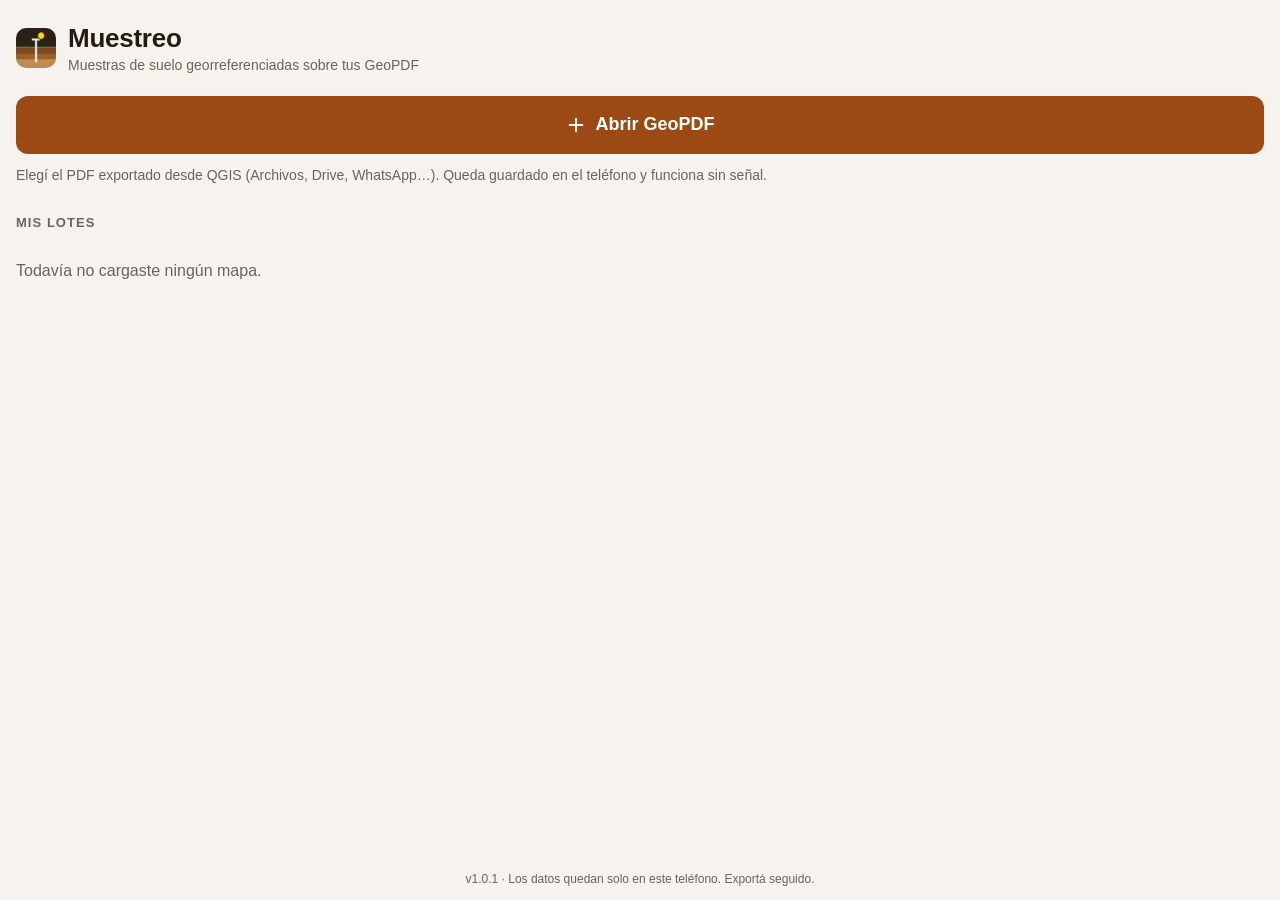
<file: muestreo/index.html>
<!doctype html>
<html lang="es">
<head>
<meta charset="utf-8">
<meta name="viewport" content="width=device-width,initial-scale=1,viewport-fit=cover,user-scalable=no">
<title>Muestreo GeoPDF</title>
<meta name="theme-color" content="#2b2118">
<meta name="apple-mobile-web-app-capable" content="yes">
<meta name="mobile-web-app-capable" content="yes">
<meta name="apple-mobile-web-app-status-bar-style" content="black-translucent">
<meta name="apple-mobile-web-app-title" content="Muestreo">
<link rel="manifest" href="manifest.webmanifest">
<link rel="apple-touch-icon" href="icons/icon-180.png">
<link rel="icon" href="icons/icon-192.png">
<link rel="stylesheet" href="vendor/leaflet.css">
<link rel="stylesheet" href="app.css">
</head>
<body>

<!-- Pantalla: lista de mapas -->
<section id="home" class="screen">
  <header class="home-head">
    <div class="brand">
      <img src="icons/icon-192.png" alt="" width="40" height="40">
      <div>
        <h1>Muestreo</h1>
        <p class="sub">Muestras de suelo georreferenciadas sobre tus GeoPDF</p>
      </div>
    </div>
  </header>
  <main class="home-body">
    <label class="btn primary big" for="pdfInput">
      <svg viewBox="0 0 24 24" aria-hidden="true"><path d="M12 5v14M5 12h14"/></svg>
      Abrir GeoPDF
    </label>
    <input id="pdfInput" type="file" accept="application/pdf,.pdf" hidden>
    <p class="hint">Elegí el PDF exportado desde QGIS (Archivos, Drive, WhatsApp…). Queda guardado en el teléfono y funciona sin señal.</p>
    <div id="loading" class="loading" hidden><span class="spinner"></span><span id="loadingText">Leyendo mapa…</span></div>
    <h2 class="label">Mis lotes</h2>
    <ul id="mapList" class="map-list"></ul>
    <p id="emptyMaps" class="empty">Todavía no cargaste ningún mapa.</p>
  </main>
  <footer class="home-foot">v<span id="ver"></span> · Los datos quedan solo en este teléfono. Exportá seguido.</footer>
</section>

<!-- Pantalla: mapa -->
<section id="mapScreen" class="screen" hidden>
  <div id="map"></div>

  <header class="topbar">
    <button id="backBtn" class="icon-btn" aria-label="Volver a mis lotes">
      <svg viewBox="0 0 24 24"><path d="M15 5l-7 7 7 7"/></svg>
    </button>
    <div class="topbar-title">
      <strong id="mapName">Lote</strong>
      <span id="progress">0 de 0 puntos</span>
    </div>
    <span id="gpsChip" class="chip wait">GPS…</span>
  </header>

  <div class="fabs">
    <button id="compassBtn" class="fab" aria-label="Brújula">
      <svg viewBox="0 0 24 24"><circle cx="12" cy="12" r="9"/><path d="M12 6l3 7h-6z" class="fill"/></svg>
    </button>
    <button id="layersBtn" class="fab" aria-label="Mostrar u ocultar ambientes">
      <svg viewBox="0 0 24 24"><path d="M12 3l9 5-9 5-9-5z"/><path d="M3 13l9 5 9-5"/></svg>
    </button>
    <button id="locateBtn" class="fab" aria-label="Centrar en mi posición">
      <svg viewBox="0 0 24 24"><circle cx="12" cy="12" r="4"/><path d="M12 2v3M12 19v3M2 12h3M19 12h3"/></svg>
    </button>
  </div>

  <div class="dock">
    <div id="nav" class="nav" hidden>
      <div class="nav-arrow"><svg id="navArrow" viewBox="0 0 24 24"><path d="M12 3l6 16-6-4-6 4z" class="fill"/></svg></div>
      <div class="nav-text">
        <strong id="navTitle">Punto 7</strong>
        <span id="navDist">—</span>
      </div>
      <button id="navClose" class="icon-btn small" aria-label="Dejar de navegar"><svg viewBox="0 0 24 24"><path d="M6 6l12 12M18 6L6 18"/></svg></button>
    </div>
    <div id="here" class="here">Ambiente acá: <b id="hereZone">—</b></div>
    <div class="dock-row">
      <button id="listBtn" class="btn ghost">Muestras <span id="count" class="badge">0</span></button>
      <button id="sampleBtn" class="btn primary grow">
        <svg viewBox="0 0 24 24" aria-hidden="true"><path d="M12 2v14"/><path d="M8 12l4 4 4-4"/><path d="M5 21h14"/></svg>
        Registrar muestra
      </button>
    </div>
  </div>
</section>

<!-- Hoja: registrar muestra -->
<div id="sheetBackdrop" class="backdrop" hidden></div>

<form id="sampleSheet" class="sheet" hidden autocomplete="off">
  <div class="sheet-grip"></div>
  <h2>Nueva muestra</h2>
  <div class="coords" id="formCoords">—</div>
  <div class="row2">
    <label class="field">
      <span>Prefijo</span>
      <input id="fPrefix" type="text" placeholder="COGNO-" autocapitalize="characters">
    </label>
    <label class="field">
      <span>Punto</span>
      <input id="fPoint" type="text" inputmode="numeric" required>
    </label>
  </div>
  <div class="field">
    <span>Ambiente</span>
    <div id="fZones" class="chips"></div>
  </div>
  <div class="field">
    <span>Profundidad (cm) · podés marcar varias</span>
    <div id="fDepths" class="chips"></div>
  </div>
  <label class="field">
    <span>Observaciones</span>
    <textarea id="fObs" rows="2" placeholder="Tosca a 30 cm, bajo encharcable…"></textarea>
  </label>
  <p id="formWarn" class="warn" hidden></p>
  <div class="dock-row">
    <button type="button" id="cancelSample" class="btn ghost">Cancelar</button>
    <button type="submit" class="btn primary grow">Guardar</button>
  </div>
</form>

<!-- Hoja: lista de muestras -->
<div id="listSheet" class="sheet tall" hidden>
  <div class="sheet-grip"></div>
  <div class="sheet-head">
    <h2>Muestras del lote</h2>
    <button id="closeList" class="icon-btn small" aria-label="Cerrar"><svg viewBox="0 0 24 24"><path d="M6 6l12 12M18 6L6 18"/></svg></button>
  </div>
  <div class="export">
    <button class="btn" data-export="csv">CSV</button>
    <button class="btn" data-export="kml">KML</button>
    <button class="btn" data-export="geojson">GeoJSON</button>
  </div>
  <ul id="sampleList" class="sample-list"></ul>
  <p id="emptySamples" class="empty">Todavía no registraste muestras en este lote.</p>
</div>

<div id="toast" class="toast" hidden></div>

<script src="vendor/pdf.min.js"></script>
<script src="vendor/pdf-lib.min.js"></script>
<script src="vendor/leaflet.js"></script>
<script src="geo.js"></script>
<script src="app.js"></script>
</body>
</html>
</file>
<file: muestreo/vendor/leaflet.css>
/* required styles */

.leaflet-pane,
.leaflet-tile,
.leaflet-marker-icon,
.leaflet-marker-shadow,
.leaflet-tile-container,
.leaflet-pane > svg,
.leaflet-pane > canvas,
.leaflet-zoom-box,
.leaflet-image-layer,
.leaflet-layer {
	position: absolute;
	left: 0;
	top: 0;
	}
.leaflet-container {
	overflow: hidden;
	}
.leaflet-tile,
.leaflet-marker-icon,
.leaflet-marker-shadow {
	-webkit-user-select: none;
	   -moz-user-select: none;
	        user-select: none;
	  -webkit-user-drag: none;
	}
/* Prevents IE11 from highlighting tiles in blue */
.leaflet-tile::selection {
	background: transparent;
}
/* Safari renders non-retina tile on retina better with this, but Chrome is worse */
.leaflet-safari .leaflet-tile {
	image-rendering: -webkit-optimize-contrast;
	}
/* hack that prevents hw layers "stretching" when loading new tiles */
.leaflet-safari .leaflet-tile-container {
	width: 1600px;
	height: 1600px;
	-webkit-transform-origin: 0 0;
	}
.leaflet-marker-icon,
.leaflet-marker-shadow {
	display: block;
	}
/* .leaflet-container svg: reset svg max-width decleration shipped in Joomla! (joomla.org) 3.x */
/* .leaflet-container img: map is broken in FF if you have max-width: 100% on tiles */
.leaflet-container .leaflet-overlay-pane svg {
	max-width: none !important;
	max-height: none !important;
	}
.leaflet-container .leaflet-marker-pane img,
.leaflet-container .leaflet-shadow-pane img,
.leaflet-container .leaflet-tile-pane img,
.leaflet-container img.leaflet-image-layer,
.leaflet-container .leaflet-tile {
	max-width: none !important;
	max-height: none !important;
	width: auto;
	padding: 0;
	}

.leaflet-container img.leaflet-tile {
	/* See: https://bugs.chromium.org/p/chromium/issues/detail?id=600120 */
	mix-blend-mode: plus-lighter;
}

.leaflet-container.leaflet-touch-zoom {
	-ms-touch-action: pan-x pan-y;
	touch-action: pan-x pan-y;
	}
.leaflet-container.leaflet-touch-drag {
	-ms-touch-action: pinch-zoom;
	/* Fallback for FF which doesn't support pinch-zoom */
	touch-action: none;
	touch-action: pinch-zoom;
}
.leaflet-container.leaflet-touch-drag.leaflet-touch-zoom {
	-ms-touch-action: none;
	touch-action: none;
}
.leaflet-container {
	-webkit-tap-highlight-color: transparent;
}
.leaflet-container a {
	-webkit-tap-highlight-color: rgba(51, 181, 229, 0.4);
}
.leaflet-tile {
	filter: inherit;
	visibility: hidden;
	}
.leaflet-tile-loaded {
	visibility: inherit;
	}
.leaflet-zoom-box {
	width: 0;
	height: 0;
	-moz-box-sizing: border-box;
	     box-sizing: border-box;
	z-index: 800;
	}
/* workaround for https://bugzilla.mozilla.org/show_bug.cgi?id=888319 */
.leaflet-overlay-pane svg {
	-moz-user-select: none;
	}

.leaflet-pane         { z-index: 400; }

.leaflet-tile-pane    { z-index: 200; }
.leaflet-overlay-pane { z-index: 400; }
.leaflet-shadow-pane  { z-index: 500; }
.leaflet-marker-pane  { z-index: 600; }
.leaflet-tooltip-pane   { z-index: 650; }
.leaflet-popup-pane   { z-index: 700; }

.leaflet-map-pane canvas { z-index: 100; }
.leaflet-map-pane svg    { z-index: 200; }

.leaflet-vml-shape {
	width: 1px;
	height: 1px;
	}
.lvml {
	behavior: url(#default#VML);
	display: inline-block;
	position: absolute;
	}


/* control positioning */

.leaflet-control {
	position: relative;
	z-index: 800;
	pointer-events: visiblePainted; /* IE 9-10 doesn't have auto */
	pointer-events: auto;
	}
.leaflet-top,
.leaflet-bottom {
	position: absolute;
	z-index: 1000;
	pointer-events: none;
	}
.leaflet-top {
	top: 0;
	}
.leaflet-right {
	right: 0;
	}
.leaflet-bottom {
	bottom: 0;
	}
.leaflet-left {
	left: 0;
	}
.leaflet-control {
	float: left;
	clear: both;
	}
.leaflet-right .leaflet-control {
	float: right;
	}
.leaflet-top .leaflet-control {
	margin-top: 10px;
	}
.leaflet-bottom .leaflet-control {
	margin-bottom: 10px;
	}
.leaflet-left .leaflet-control {
	margin-left: 10px;
	}
.leaflet-right .leaflet-control {
	margin-right: 10px;
	}


/* zoom and fade animations */

.leaflet-fade-anim .leaflet-popup {
	opacity: 0;
	-webkit-transition: opacity 0.2s linear;
	   -moz-transition: opacity 0.2s linear;
	        transition: opacity 0.2s linear;
	}
.leaflet-fade-anim .leaflet-map-pane .leaflet-popup {
	opacity: 1;
	}
.leaflet-zoom-animated {
	-webkit-transform-origin: 0 0;
	    -ms-transform-origin: 0 0;
	        transform-origin: 0 0;
	}
svg.leaflet-zoom-animated {
	will-change: transform;
}

.leaflet-zoom-anim .leaflet-zoom-animated {
	-webkit-transition: -webkit-transform 0.25s cubic-bezier(0,0,0.25,1);
	   -moz-transition:    -moz-transform 0.25s cubic-bezier(0,0,0.25,1);
	        transition:         transform 0.25s cubic-bezier(0,0,0.25,1);
	}
.leaflet-zoom-anim .leaflet-tile,
.leaflet-pan-anim .leaflet-tile {
	-webkit-transition: none;
	   -moz-transition: none;
	        transition: none;
	}

.leaflet-zoom-anim .leaflet-zoom-hide {
	visibility: hidden;
	}


/* cursors */

.leaflet-interactive {
	cursor: pointer;
	}
.leaflet-grab {
	cursor: -webkit-grab;
	cursor:    -moz-grab;
	cursor:         grab;
	}
.leaflet-crosshair,
.leaflet-crosshair .leaflet-interactive {
	cursor: crosshair;
	}
.leaflet-popup-pane,
.leaflet-control {
	cursor: auto;
	}
.leaflet-dragging .leaflet-grab,
.leaflet-dragging .leaflet-grab .leaflet-interactive,
.leaflet-dragging .leaflet-marker-draggable {
	cursor: move;
	cursor: -webkit-grabbing;
	cursor:    -moz-grabbing;
	cursor:         grabbing;
	}

/* marker & overlays interactivity */
.leaflet-marker-icon,
.leaflet-marker-shadow,
.leaflet-image-layer,
.leaflet-pane > svg path,
.leaflet-tile-container {
	pointer-events: none;
	}

.leaflet-marker-icon.leaflet-interactive,
.leaflet-image-layer.leaflet-interactive,
.leaflet-pane > svg path.leaflet-interactive,
svg.leaflet-image-layer.leaflet-interactive path {
	pointer-events: visiblePainted; /* IE 9-10 doesn't have auto */
	pointer-events: auto;
	}

/* visual tweaks */

.leaflet-container {
	background: #ddd;
	outline-offset: 1px;
	}
.leaflet-container a {
	color: #0078A8;
	}
.leaflet-zoom-box {
	border: 2px dotted #38f;
	background: rgba(255,255,255,0.5);
	}


/* general typography */
.leaflet-container {
	font-family: "Helvetica Neue", Arial, Helvetica, sans-serif;
	font-size: 12px;
	font-size: 0.75rem;
	line-height: 1.5;
	}


/* general toolbar styles */

.leaflet-bar {
	box-shadow: 0 1px 5px rgba(0,0,0,0.65);
	border-radius: 4px;
	}
.leaflet-bar a {
	background-color: #fff;
	border-bottom: 1px solid #ccc;
	width: 26px;
	height: 26px;
	line-height: 26px;
	display: block;
	text-align: center;
	text-decoration: none;
	color: black;
	}
.leaflet-bar a,
.leaflet-control-layers-toggle {
	background-position: 50% 50%;
	background-repeat: no-repeat;
	display: block;
	}
.leaflet-bar a:hover,
.leaflet-bar a:focus {
	background-color: #f4f4f4;
	}
.leaflet-bar a:first-child {
	border-top-left-radius: 4px;
	border-top-right-radius: 4px;
	}
.leaflet-bar a:last-child {
	border-bottom-left-radius: 4px;
	border-bottom-right-radius: 4px;
	border-bottom: none;
	}
.leaflet-bar a.leaflet-disabled {
	cursor: default;
	background-color: #f4f4f4;
	color: #bbb;
	}

.leaflet-touch .leaflet-bar a {
	width: 30px;
	height: 30px;
	line-height: 30px;
	}
.leaflet-touch .leaflet-bar a:first-child {
	border-top-left-radius: 2px;
	border-top-right-radius: 2px;
	}
.leaflet-touch .leaflet-bar a:last-child {
	border-bottom-left-radius: 2px;
	border-bottom-right-radius: 2px;
	}

/* zoom control */

.leaflet-control-zoom-in,
.leaflet-control-zoom-out {
	font: bold 18px 'Lucida Console', Monaco, monospace;
	text-indent: 1px;
	}

.leaflet-touch .leaflet-control-zoom-in, .leaflet-touch .leaflet-control-zoom-out  {
	font-size: 22px;
	}


/* layers control */

.leaflet-control-layers {
	box-shadow: 0 1px 5px rgba(0,0,0,0.4);
	background: #fff;
	border-radius: 5px;
	}
.leaflet-control-layers-toggle {
	background-image: url(images/layers.png);
	width: 36px;
	height: 36px;
	}
.leaflet-retina .leaflet-control-layers-toggle {
	background-image: url(images/layers-2x.png);
	background-size: 26px 26px;
	}
.leaflet-touch .leaflet-control-layers-toggle {
	width: 44px;
	height: 44px;
	}
.leaflet-control-layers .leaflet-control-layers-list,
.leaflet-control-layers-expanded .leaflet-control-layers-toggle {
	display: none;
	}
.leaflet-control-layers-expanded .leaflet-control-layers-list {
	display: block;
	position: relative;
	}
.leaflet-control-layers-expanded {
	padding: 6px 10px 6px 6px;
	color: #333;
	background: #fff;
	}
.leaflet-control-layers-scrollbar {
	overflow-y: scroll;
	overflow-x: hidden;
	padding-right: 5px;
	}
.leaflet-control-layers-selector {
	margin-top: 2px;
	position: relative;
	top: 1px;
	}
.leaflet-control-layers label {
	display: block;
	font-size: 13px;
	font-size: 1.08333em;
	}
.leaflet-control-layers-separator {
	height: 0;
	border-top: 1px solid #ddd;
	margin: 5px -10px 5px -6px;
	}

/* Default icon URLs */
.leaflet-default-icon-path { /* used only in path-guessing heuristic, see L.Icon.Default */
	background-image: url(images/marker-icon.png);
	}


/* attribution and scale controls */

.leaflet-container .leaflet-control-attribution {
	background: #fff;
	background: rgba(255, 255, 255, 0.8);
	margin: 0;
	}
.leaflet-control-attribution,
.leaflet-control-scale-line {
	padding: 0 5px;
	color: #333;
	line-height: 1.4;
	}
.leaflet-control-attribution a {
	text-decoration: none;
	}
.leaflet-control-attribution a:hover,
.leaflet-control-attribution a:focus {
	text-decoration: underline;
	}
.leaflet-attribution-flag {
	display: inline !important;
	vertical-align: baseline !important;
	width: 1em;
	height: 0.6669em;
	}
.leaflet-left .leaflet-control-scale {
	margin-left: 5px;
	}
.leaflet-bottom .leaflet-control-scale {
	margin-bottom: 5px;
	}
.leaflet-control-scale-line {
	border: 2px solid #777;
	border-top: none;
	line-height: 1.1;
	padding: 2px 5px 1px;
	white-space: nowrap;
	-moz-box-sizing: border-box;
	     box-sizing: border-box;
	background: rgba(255, 255, 255, 0.8);
	text-shadow: 1px 1px #fff;
	}
.leaflet-control-scale-line:not(:first-child) {
	border-top: 2px solid #777;
	border-bottom: none;
	margin-top: -2px;
	}
.leaflet-control-scale-line:not(:first-child):not(:last-child) {
	border-bottom: 2px solid #777;
	}

.leaflet-touch .leaflet-control-attribution,
.leaflet-touch .leaflet-control-layers,
.leaflet-touch .leaflet-bar {
	box-shadow: none;
	}
.leaflet-touch .leaflet-control-layers,
.leaflet-touch .leaflet-bar {
	border: 2px solid rgba(0,0,0,0.2);
	background-clip: padding-box;
	}


/* popup */

.leaflet-popup {
	position: absolute;
	text-align: center;
	margin-bottom: 20px;
	}
.leaflet-popup-content-wrapper {
	padding: 1px;
	text-align: left;
	border-radius: 12px;
	}
.leaflet-popup-content {
	margin: 13px 24px 13px 20px;
	line-height: 1.3;
	font-size: 13px;
	font-size: 1.08333em;
	min-height: 1px;
	}
.leaflet-popup-content p {
	margin: 17px 0;
	margin: 1.3em 0;
	}
.leaflet-popup-tip-container {
	width: 40px;
	height: 20px;
	position: absolute;
	left: 50%;
	margin-top: -1px;
	margin-left: -20px;
	overflow: hidden;
	pointer-events: none;
	}
.leaflet-popup-tip {
	width: 17px;
	height: 17px;
	padding: 1px;

	margin: -10px auto 0;
	pointer-events: auto;

	-webkit-transform: rotate(45deg);
	   -moz-transform: rotate(45deg);
	    -ms-transform: rotate(45deg);
	        transform: rotate(45deg);
	}
.leaflet-popup-content-wrapper,
.leaflet-popup-tip {
	background: white;
	color: #333;
	box-shadow: 0 3px 14px rgba(0,0,0,0.4);
	}
.leaflet-container a.leaflet-popup-close-button {
	position: absolute;
	top: 0;
	right: 0;
	border: none;
	text-align: center;
	width: 24px;
	height: 24px;
	font: 16px/24px Tahoma, Verdana, sans-serif;
	color: #757575;
	text-decoration: none;
	background: transparent;
	}
.leaflet-container a.leaflet-popup-close-button:hover,
.leaflet-container a.leaflet-popup-close-button:focus {
	color: #585858;
	}
.leaflet-popup-scrolled {
	overflow: auto;
	}

.leaflet-oldie .leaflet-popup-content-wrapper {
	-ms-zoom: 1;
	}
.leaflet-oldie .leaflet-popup-tip {
	width: 24px;
	margin: 0 auto;

	-ms-filter: "progid:DXImageTransform.Microsoft.Matrix(M11=0.70710678, M12=0.70710678, M21=-0.70710678, M22=0.70710678)";
	filter: progid:DXImageTransform.Microsoft.Matrix(M11=0.70710678, M12=0.70710678, M21=-0.70710678, M22=0.70710678);
	}

.leaflet-oldie .leaflet-control-zoom,
.leaflet-oldie .leaflet-control-layers,
.leaflet-oldie .leaflet-popup-content-wrapper,
.leaflet-oldie .leaflet-popup-tip {
	border: 1px solid #999;
	}


/* div icon */

.leaflet-div-icon {
	background: #fff;
	border: 1px solid #666;
	}


/* Tooltip */
/* Base styles for the element that has a tooltip */
.leaflet-tooltip {
	position: absolute;
	padding: 6px;
	background-color: #fff;
	border: 1px solid #fff;
	border-radius: 3px;
	color: #222;
	white-space: nowrap;
	-webkit-user-select: none;
	-moz-user-select: none;
	-ms-user-select: none;
	user-select: none;
	pointer-events: none;
	box-shadow: 0 1px 3px rgba(0,0,0,0.4);
	}
.leaflet-tooltip.leaflet-interactive {
	cursor: pointer;
	pointer-events: auto;
	}
.leaflet-tooltip-top:before,
.leaflet-tooltip-bottom:before,
.leaflet-tooltip-left:before,
.leaflet-tooltip-right:before {
	position: absolute;
	pointer-events: none;
	border: 6px solid transparent;
	background: transparent;
	content: "";
	}

/* Directions */

.leaflet-tooltip-bottom {
	margin-top: 6px;
}
.leaflet-tooltip-top {
	margin-top: -6px;
}
.leaflet-tooltip-bottom:before,
.leaflet-tooltip-top:before {
	left: 50%;
	margin-left: -6px;
	}
.leaflet-tooltip-top:before {
	bottom: 0;
	margin-bottom: -12px;
	border-top-color: #fff;
	}
.leaflet-tooltip-bottom:before {
	top: 0;
	margin-top: -12px;
	margin-left: -6px;
	border-bottom-color: #fff;
	}
.leaflet-tooltip-left {
	margin-left: -6px;
}
.leaflet-tooltip-right {
	margin-left: 6px;
}
.leaflet-tooltip-left:before,
.leaflet-tooltip-right:before {
	top: 50%;
	margin-top: -6px;
	}
.leaflet-tooltip-left:before {
	right: 0;
	margin-right: -12px;
	border-left-color: #fff;
	}
.leaflet-tooltip-right:before {
	left: 0;
	margin-left: -12px;
	border-right-color: #fff;
	}

/* Printing */

@media print {
	/* Prevent printers from removing background-images of controls. */
	.leaflet-control {
		-webkit-print-color-adjust: exact;
		print-color-adjust: exact;
		}
	}
</file>
<file: muestreo/app.css>
/* Herramienta de campo: alto contraste para pleno sol, botones grandes para dedos con guantes/tierra. */
:root {
  --bg: #f6f3ee;
  --surface: #ffffff;
  --ink: #241c14;
  --muted: #6d6257;
  --line: #ddd4c8;
  --accent: #9a4a12;      /* tierra / horizonte B */
  --accent-ink: #ffffff;
  --point: #ffd400;       /* puntos de muestreo, como en el mapa */
  --done: #1f8a3b;
  --gps: #1a73e8;
  --warn: #b3261e;
  --shadow: 0 2px 10px rgba(36, 28, 20, .18);
  --font: -apple-system, BlinkMacSystemFont, "SF Pro Text", "Segoe UI", Roboto, sans-serif;
  --mono: ui-monospace, "SF Mono", Menlo, monospace;
  color-scheme: light;
}
@media (prefers-color-scheme: dark) {
  :root {
    --bg: #17120d; --surface: #241c15; --ink: #f3ece3; --muted: #b3a697; --line: #3b3027;
    --accent: #e08a3c; --accent-ink: #1a120a; --shadow: 0 2px 12px rgba(0, 0, 0, .5);
    color-scheme: dark;
  }
}
* { box-sizing: border-box; -webkit-tap-highlight-color: transparent; }
html, body { height: 100%; margin: 0; }
body { background: var(--bg); color: var(--ink); font: 16px/1.4 var(--font); overscroll-behavior: none; }
[hidden] { display: none !important; }
button, input, textarea { font: inherit; color: inherit; }
svg { width: 22px; height: 22px; fill: none; stroke: currentColor; stroke-width: 2; stroke-linecap: round; stroke-linejoin: round; }
svg .fill { fill: currentColor; stroke: none; }

.screen { position: fixed; inset: 0; display: flex; flex-direction: column; }

/* ---------- Inicio ---------- */
#home { overflow-y: auto; }
.home-head { padding: calc(env(safe-area-inset-top) + 20px) max(16px, env(safe-area-inset-right)) 8px max(16px, env(safe-area-inset-left)); }
.brand { display: flex; gap: 12px; align-items: center; }
.brand img { border-radius: 10px; }
h1 { margin: 0; font-size: 26px; letter-spacing: -.01em; }
.sub { margin: 0; color: var(--muted); font-size: 14px; }
.home-body { padding: 12px max(16px, env(safe-area-inset-right)) 24px max(16px, env(safe-area-inset-left)); display: flex; flex-direction: column; gap: 12px; flex: 1; }
.hint { margin: 0; color: var(--muted); font-size: 14px; }
.label { margin: 16px 0 0; font-size: 13px; text-transform: uppercase; letter-spacing: .08em; color: var(--muted); }
.home-foot { padding: 12px 16px calc(env(safe-area-inset-bottom) + 12px); color: var(--muted); font-size: 12px; text-align: center; }
.empty { color: var(--muted); margin: 4px 0; }

.map-list, .sample-list { list-style: none; margin: 0; padding: 0; display: flex; flex-direction: column; gap: 8px; }
.map-item { display: flex; align-items: center; gap: 12px; background: var(--surface); border: 1px solid var(--line); border-radius: 14px; padding: 10px; }
.map-item img { width: 72px; height: 52px; object-fit: cover; border-radius: 8px; background: var(--line); flex: none; }
.map-item .meta { flex: 1; min-width: 0; }
.map-item .meta strong { display: block; overflow: hidden; text-overflow: ellipsis; white-space: nowrap; }
.map-item .meta span { color: var(--muted); font-size: 13px; }
.map-item .open { all: unset; display: flex; gap: 12px; align-items: center; flex: 1; min-width: 0; cursor: pointer; }

.loading { display: flex; gap: 10px; align-items: center; color: var(--muted); }
.spinner { width: 18px; height: 18px; border: 3px solid var(--line); border-top-color: var(--accent); border-radius: 50%; animation: spin 0.8s linear infinite; }
@keyframes spin { to { transform: rotate(360deg); } }

/* ---------- Botones ---------- */
.btn { display: inline-flex; align-items: center; justify-content: center; gap: 8px; min-height: 48px; padding: 0 16px; border-radius: 12px; border: 1px solid var(--line); background: var(--surface); font-weight: 600; cursor: pointer; }
.btn.primary { background: var(--accent); color: var(--accent-ink); border-color: transparent; }
.btn.ghost { background: var(--surface); }
.btn.big { min-height: 58px; font-size: 18px; }
.btn.grow { flex: 1; }
.btn.danger { color: var(--warn); }
.btn:active, .fab:active, .icon-btn:active { transform: scale(.97); }
.btn:focus-visible, .fab:focus-visible, .icon-btn:focus-visible, .chip-btn:focus-visible { outline: 3px solid var(--gps); outline-offset: 2px; }
.icon-btn { display: grid; place-items: center; width: 44px; height: 44px; border-radius: 12px; border: 0; background: transparent; cursor: pointer; }
.icon-btn.small { width: 36px; height: 36px; }
.badge { background: var(--accent); color: var(--accent-ink); border-radius: 999px; padding: 1px 8px; font-size: 13px; font-variant-numeric: tabular-nums; }

/* ---------- Mapa ---------- */
#map { position: absolute; inset: 0; background: #2b2118; }
.leaflet-container { font-family: var(--font); }
.topbar { position: absolute; z-index: 1000; top: 0; left: 0; right: 0; display: flex; align-items: center; gap: 8px;
  padding: calc(env(safe-area-inset-top) + 6px) max(10px, env(safe-area-inset-right)) 8px max(6px, env(safe-area-inset-left));
  background: color-mix(in srgb, var(--surface) 92%, transparent); box-shadow: var(--shadow); backdrop-filter: blur(8px); -webkit-backdrop-filter: blur(8px); }
.topbar-title { flex: 1; min-width: 0; display: flex; flex-direction: column; }
.topbar-title strong { overflow: hidden; text-overflow: ellipsis; white-space: nowrap; }
.topbar-title span { font-size: 13px; color: var(--muted); font-variant-numeric: tabular-nums; }
.chip { font-size: 13px; font-weight: 700; padding: 6px 10px; border-radius: 999px; white-space: nowrap; font-variant-numeric: tabular-nums; }
.chip.wait { background: var(--line); color: var(--muted); }
.chip.good { background: #d8f0dd; color: #14602a; }
.chip.fair { background: #fff1c2; color: #7a5a00; }
.chip.bad { background: #fbd9d6; color: var(--warn); }

.fabs { position: absolute; z-index: 1000; right: max(12px, env(safe-area-inset-right)); top: calc(env(safe-area-inset-top) + 76px); display: flex; flex-direction: column; gap: 10px; }
.fab { width: 48px; height: 48px; border-radius: 14px; border: 0; background: var(--surface); box-shadow: var(--shadow); display: grid; place-items: center; cursor: pointer; }
.fab.on { background: var(--gps); color: #fff; }

.dock { position: absolute; z-index: 1000; left: 0; right: 0; bottom: 0; display: flex; flex-direction: column; gap: 8px;
  padding: 10px max(12px, env(safe-area-inset-right)) calc(env(safe-area-inset-bottom) + 10px) max(12px, env(safe-area-inset-left));
  background: color-mix(in srgb, var(--surface) 94%, transparent); box-shadow: 0 -2px 10px rgba(0, 0, 0, .15); backdrop-filter: blur(8px); -webkit-backdrop-filter: blur(8px); }
.dock-row { display: flex; gap: 8px; }
.here { font-size: 14px; color: var(--muted); }
.here b { color: var(--ink); }
.nav { display: flex; align-items: center; gap: 12px; background: var(--bg); border-radius: 12px; padding: 8px 8px 8px 10px; }
.nav-arrow { width: 44px; height: 44px; border-radius: 50%; background: var(--gps); color: #fff; display: grid; place-items: center; flex: none; }
.nav-arrow svg { width: 26px; height: 26px; transition: transform .3s; }
.nav-text { flex: 1; display: flex; flex-direction: column; }
.nav-text span { font-size: 22px; font-weight: 700; font-variant-numeric: tabular-nums; }

/* Marcadores */
.pt { width: 26px; height: 26px; border-radius: 50%; background: var(--point); color: #1c1600; border: 2px solid #1c1600; display: grid; place-items: center; font: 700 12px/1 var(--font); box-shadow: 0 1px 4px rgba(0,0,0,.5); }
.pt.done { background: var(--done); color: #fff; border-color: #fff; }
.pt.target { outline: 4px solid var(--gps); outline-offset: 2px; }
.smp { width: 14px; height: 14px; border-radius: 50%; background: #fff; border: 3px solid var(--done); box-shadow: 0 1px 3px rgba(0,0,0,.6); }
.me { width: 20px; height: 20px; border-radius: 50%; background: var(--gps); border: 3px solid #fff; box-shadow: 0 0 0 2px rgba(26,115,232,.35), 0 1px 4px rgba(0,0,0,.5); }

/* ---------- Hojas ---------- */
.backdrop { position: fixed; inset: 0; z-index: 2000; background: rgba(0, 0, 0, .35); }
.sheet { position: fixed; z-index: 2001; left: 0; right: 0; bottom: 0; max-height: 88%; overflow-y: auto; background: var(--surface); border-radius: 18px 18px 0 0; box-shadow: var(--shadow);
  padding: 8px max(16px, env(safe-area-inset-right)) calc(env(safe-area-inset-bottom) + 14px) max(16px, env(safe-area-inset-left)); display: flex; flex-direction: column; gap: 12px; }
.sheet.tall { height: 80%; }
.sheet-grip { width: 40px; height: 5px; border-radius: 3px; background: var(--line); margin: 0 auto 2px; flex: none; }
.sheet h2 { margin: 0; font-size: 20px; }
.sheet-head { display: flex; align-items: center; justify-content: space-between; }
.coords { font: 14px var(--mono); color: var(--muted); font-variant-numeric: tabular-nums; }
.row2 { display: grid; grid-template-columns: 1fr 1fr; gap: 10px; }
.field { display: flex; flex-direction: column; gap: 6px; min-width: 0; }
.field > span { font-size: 13px; color: var(--muted); font-weight: 600; }
.field input, .field textarea { width: 100%; border: 1px solid var(--line); border-radius: 10px; padding: 12px; background: var(--bg); font-size: 17px; }
.chips { display: flex; flex-wrap: wrap; gap: 8px; }
.chip-btn { min-height: 44px; min-width: 56px; padding: 0 14px; border-radius: 10px; border: 2px solid var(--line); background: var(--bg); font-weight: 700; cursor: pointer; }
.chip-btn[aria-pressed="true"] { border-color: var(--accent); background: var(--accent); color: var(--accent-ink); }
.chip-btn .sw { display: inline-block; width: 12px; height: 12px; border-radius: 3px; margin-right: 6px; vertical-align: -1px; border: 1px solid rgba(0,0,0,.3); }
.warn { margin: 0; color: var(--warn); font-weight: 600; font-size: 14px; }

.export { display: flex; gap: 8px; }
.export .btn { flex: 1; }
.sample-item { display: flex; gap: 10px; align-items: center; border-bottom: 1px solid var(--line); padding: 8px 0; }
.sample-item .meta { flex: 1; min-width: 0; }
.sample-item .meta strong { font-variant-numeric: tabular-nums; }
.sample-item .meta span { display: block; font-size: 13px; color: var(--muted); font-variant-numeric: tabular-nums; }
.sample-item .acts { display: flex; gap: 4px; }

.toast { position: fixed; z-index: 3000; left: 50%; transform: translateX(-50%); top: calc(env(safe-area-inset-top) + 72px); background: var(--ink); color: var(--bg); padding: 10px 16px; border-radius: 12px; font-weight: 600; box-shadow: var(--shadow); max-width: calc(100% - 32px); text-align: center; }

@media (prefers-reduced-motion: reduce) { * { animation: none !important; transition: none !important; } }
</file>
